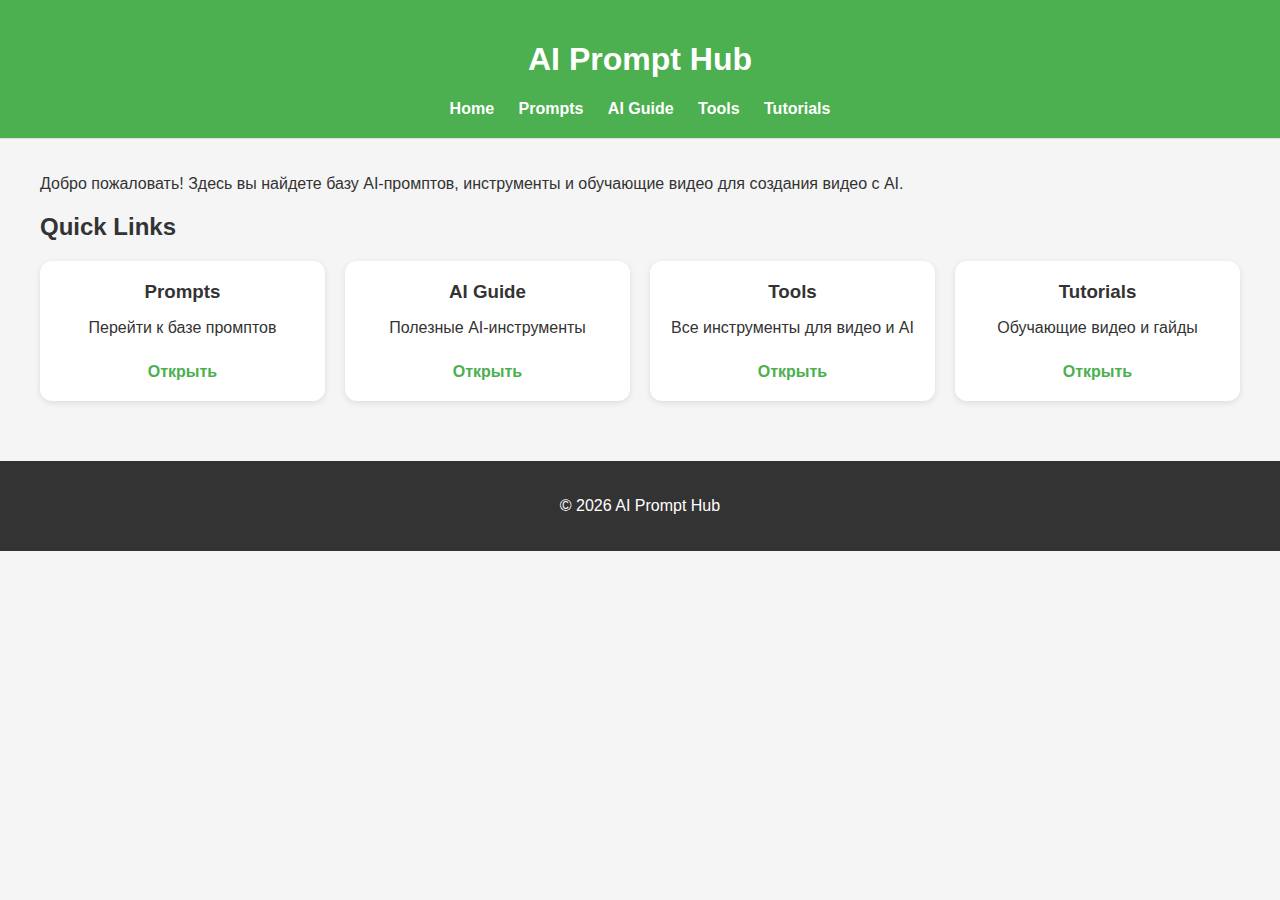
<file: index.html>
<!DOCTYPE html>
<html lang="en">
<head>
  <meta charset="UTF-8">
  <title>AI Prompt Hub</title>
  <link rel="stylesheet" href="style.css">
  <style>
    /* ====== Базовый CSS для карточек и анимации ====== */
    body {
      font-family: Arial, sans-serif;
      margin: 0;
      background-color: #f5f5f5;
      color: #333;
    }

    header {
      background-color: #4CAF50;
      color: white;
      padding: 20px;
      text-align: center;
    }

    nav a {
      margin: 0 10px;
      color: white;
      text-decoration: none;
      font-weight: bold;
    }

    main {
      padding: 20px;
      max-width: 1200px;
      margin: auto;
    }

    #quick-links {
      margin-top: 20px;
    }

    .cards {
      display: grid;
      grid-template-columns: repeat(auto-fit, minmax(200px, 1fr));
      gap: 20px;
    }

    .card {
      background-color: #fff;
      border-radius: 12px;
      padding: 20px;
      box-shadow: 0 2px 6px rgba(0,0,0,0.1);
      transition: transform 0.3s ease, box-shadow 0.3s ease, border 0.3s ease;
      cursor: pointer;
      text-align: center;
    }

    .card h3 {
      margin-top: 0;
      margin-bottom: 10px;
    }

    .card a {
      display: inline-block;
      margin-top: 10px;
      text-decoration: none;
      color: #4CAF50;
      font-weight: bold;
    }

    /* Hover эффект «подсветки» */
    .card:hover {
      transform: scale(1.05);
      box-shadow: 0 8px 20px rgba(0,0,0,0.25);
      border: 2px solid #4CAF50;
    }

    /* Класс для эффекта клика */
    .card.active {
      transform: scale(1.08);
      box-shadow: 0 10px 25px rgba(0,0,0,0.35);
      border-color: #FF9800;
    }

    footer {
      text-align: center;
      padding: 20px;
      background-color: #333;
      color: white;
      margin-top: 40px;
    }
  </style>
</head>
<body>

<header>
  <h1>AI Prompt Hub</h1>
  <nav>
    <a href="index.html">Home</a>
    <a href="prompts.html">Prompts</a>
    <a href="ai-guide.html">AI Guide</a>
    <a href="tools.html">Tools</a>
    <a href="tutorials.html">Tutorials</a>
  </nav>
</header>

<main>
  <p>Добро пожаловать! Здесь вы найдете базу AI-промптов, инструменты и обучающие видео для создания видео с AI.</p>

  <section id="quick-links">
    <h2>Quick Links</h2>
    <div class="cards">
      <div class="card" data-type="prompts">
        <h3>Prompts</h3>
        <p>Перейти к базе промптов</p>
        <a href="prompts.html">Открыть</a>
      </div>
      <div class="card" data-type="guide">
        <h3>AI Guide</h3>
        <p>Полезные AI-инструменты</p>
        <a href="ai-guide.html">Открыть</a>
      </div>
      <div class="card" data-type="tools">
        <h3>Tools</h3>
        <p>Все инструменты для видео и AI</p>
        <a href="tools.html">Открыть</a>
      </div>
      <div class="card" data-type="tutorials">
        <h3>Tutorials</h3>
        <p>Обучающие видео и гайды</p>
        <a href="tutorials.html">Открыть</a>
      </div>
    </div>
  </section>

</main>

<footer>
  <p>© 2026 AI Prompt Hub</p>
</footer>

<!-- ====== JavaScript для интерактивности ====== -->
<script>
  document.addEventListener('DOMContentLoaded', () => {
    const cards = document.querySelectorAll('.card');

    // Добавляем эффект клика (подсветка и увеличение)
    cards.forEach(card => {
      card.addEventListener('click', () => {
        card.classList.add('active');
        setTimeout(() => {
          card.classList.remove('active');
        }, 200);
      });
    });
  });
</script>

</body>
</html>
</file>
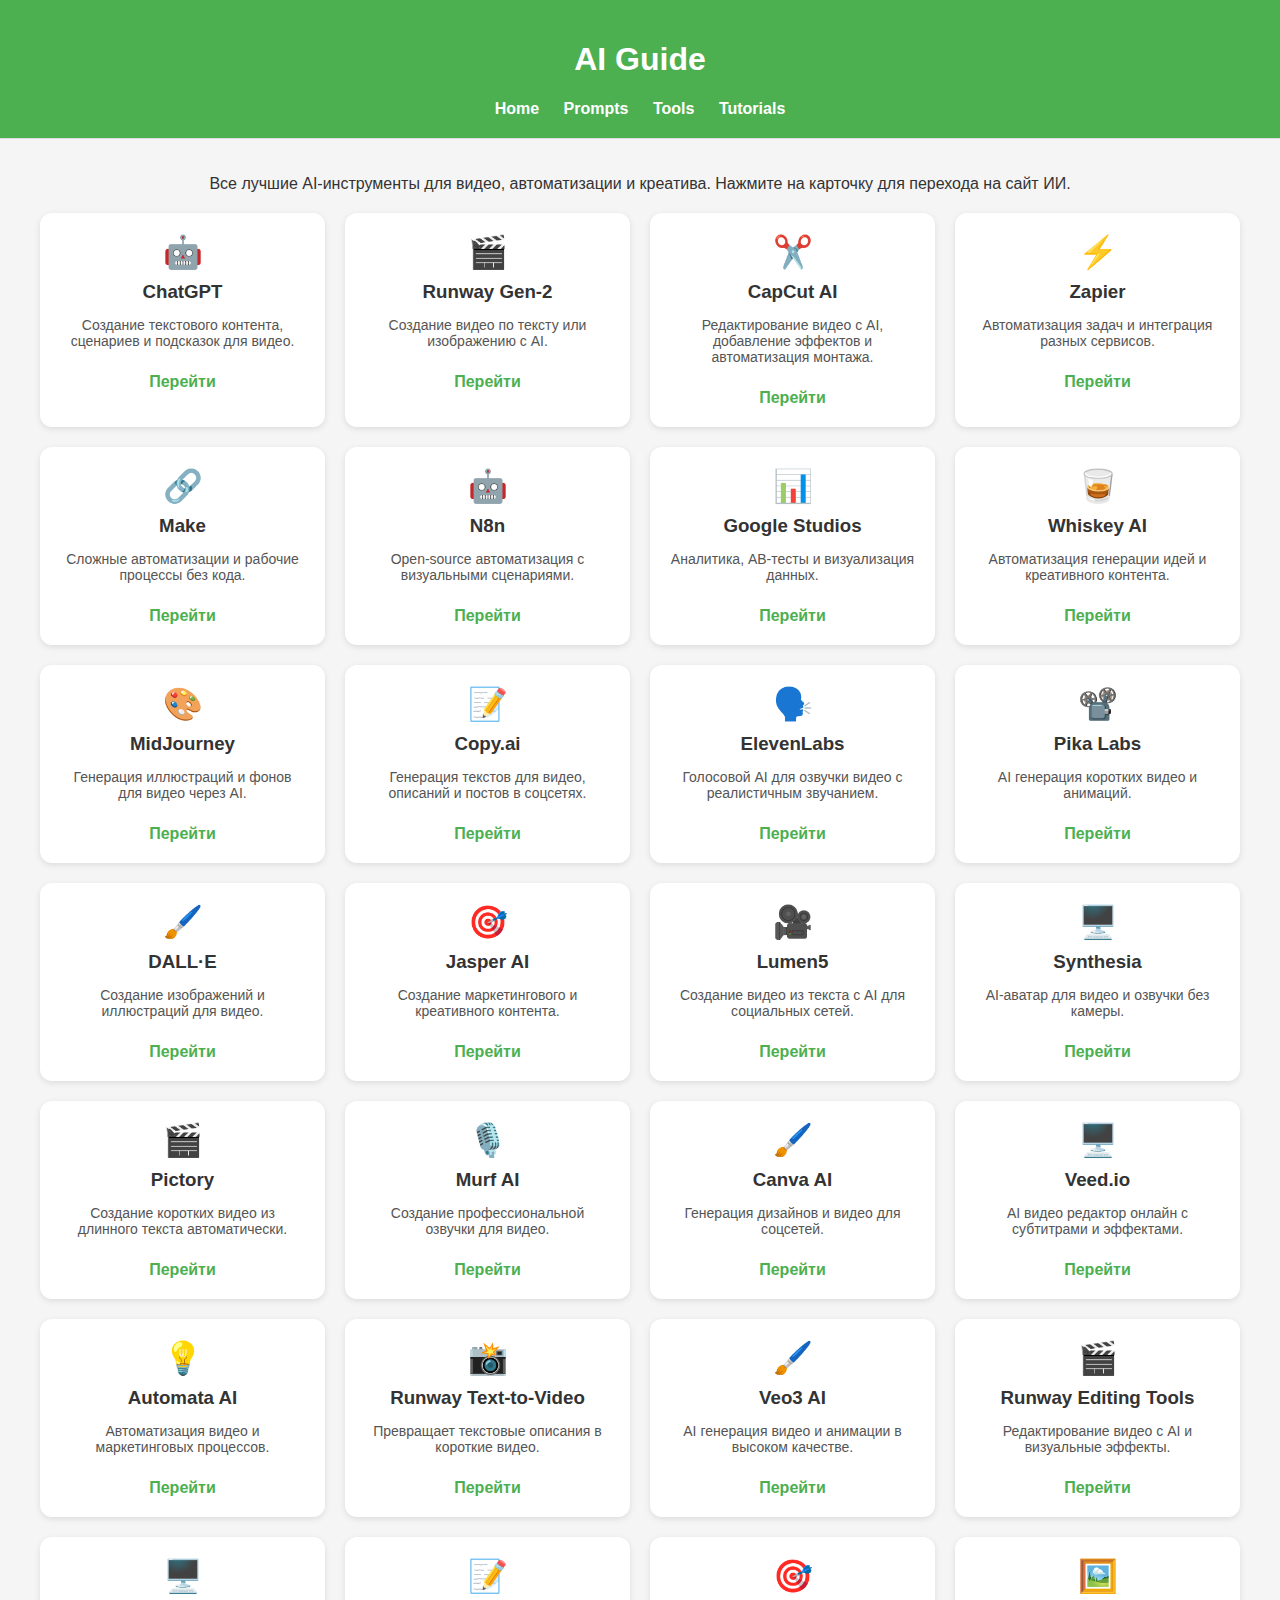
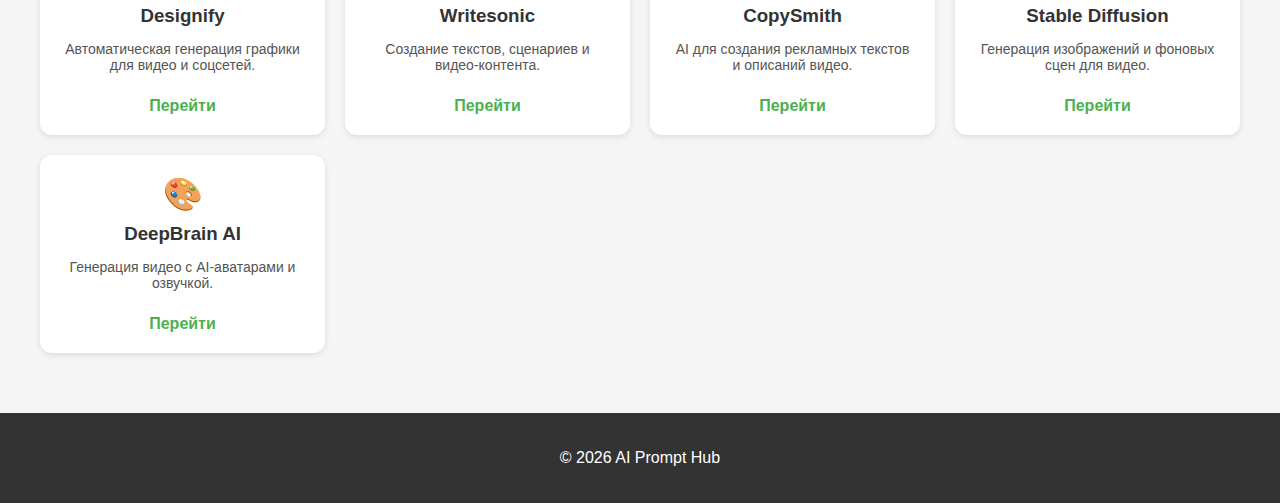
<file: ai-guide.html>
<!DOCTYPE html>
<html lang="en">
<head>
  <meta charset="UTF-8">
  <title>AI Guide</title>
  <link rel="stylesheet" href="style.css">
  <style>
    body { font-family: Arial, sans-serif; margin: 0; background: #f5f5f5; color: #333; }
    header { background: #4CAF50; color: #fff; padding: 20px; text-align: center; }
    nav a { margin: 0 10px; color: #fff; text-decoration: none; font-weight: bold; }
    main { padding: 20px; max-width: 1200px; margin: auto; }
    h1, h2 { text-align: center; }
    .guide-grid { display: grid; grid-template-columns: repeat(auto-fit,minmax(250px,1fr)); gap: 20px; margin-top: 20px; }
    .guide-card { background: #fff; border-radius: 12px; padding: 20px; box-shadow: 0 2px 6px rgba(0,0,0,0.1); transition: transform 0.3s ease, box-shadow 0.3s ease, border 0.3s ease; cursor: pointer; text-align: center; }
    .guide-card h3 { margin: 10px 0; }
    .guide-card p { font-size: 14px; color: #555; }
    .guide-card a { display: inline-block; margin-top: 10px; text-decoration: none; color: #4CAF50; font-weight: bold; }
    .guide-card:hover { transform: scale(1.05); box-shadow: 0 8px 20px rgba(0,0,0,0.25); border: 2px solid #4CAF50; }
    .guide-card.active { transform: scale(1.08); box-shadow: 0 10px 25px rgba(0,0,0,0.35); border-color: #FF9800; }
    footer { text-align: center; padding: 20px; background: #333; color: #fff; margin-top: 40px; }
  </style>
</head>
<body>

<header>
  <h1>AI Guide</h1>
  <nav>
    <a href="index.html">Home</a>
    <a href="prompts.html">Prompts</a>
    <a href="tools.html">Tools</a>
    <a href="tutorials.html">Tutorials</a>
  </nav>
</header>

<main>
  <p style="text-align:center;">Все лучшие AI-инструменты для видео, автоматизации и креатива. Нажмите на карточку для перехода на сайт ИИ.</p>

  <div class="guide-grid">
    <!-- 1-35+ карточек -->
    <div class="guide-card"><span class="icon">🤖</span><h3>ChatGPT</h3><p>Создание текстового контента, сценариев и подсказок для видео.</p><a href="https://chat.openai.com" target="_blank">Перейти</a></div>
    <div class="guide-card"><span class="icon">🎬</span><h3>Runway Gen‑2</h3><p>Создание видео по тексту или изображению с AI.</p><a href="https://runwayml.com" target="_blank">Перейти</a></div>
    <div class="guide-card"><span class="icon">✂️</span><h3>CapCut AI</h3><p>Редактирование видео с AI, добавление эффектов и автоматизация монтажа.</p><a href="https://www.capcut.com" target="_blank">Перейти</a></div>
    <div class="guide-card"><span class="icon">⚡</span><h3>Zapier</h3><p>Автоматизация задач и интеграция разных сервисов.</p><a href="https://zapier.com" target="_blank">Перейти</a></div>
    <div class="guide-card"><span class="icon">🔗</span><h3>Make</h3><p>Сложные автоматизации и рабочие процессы без кода.</p><a href="https://www.make.com" target="_blank">Перейти</a></div>
    <div class="guide-card"><span class="icon">🤖</span><h3>N8n</h3><p>Open-source автоматизация с визуальными сценариями.</p><a href="https://n8n.io" target="_blank">Перейти</a></div>
    <div class="guide-card"><span class="icon">📊</span><h3>Google Studios</h3><p>Аналитика, AB-тесты и визуализация данных.</p><a href="https://marketingplatform.google.com/" target="_blank">Перейти</a></div>
    <div class="guide-card"><span class="icon">🥃</span><h3>Whiskey AI</h3><p>Автоматизация генерации идей и креативного контента.</p><a href="https://whiskey.ai" target="_blank">Перейти</a></div>
    <div class="guide-card"><span class="icon">🎨</span><h3>MidJourney</h3><p>Генерация иллюстраций и фонов для видео через AI.</p><a href="https://www.midjourney.com" target="_blank">Перейти</a></div>
    <div class="guide-card"><span class="icon">📝</span><h3>Copy.ai</h3><p>Генерация текстов для видео, описаний и постов в соцсетях.</p><a href="https://www.copy.ai" target="_blank">Перейти</a></div>
    <div class="guide-card"><span class="icon">🗣️</span><h3>ElevenLabs</h3><p>Голосовой AI для озвучки видео с реалистичным звучанием.</p><a href="https://elevenlabs.io" target="_blank">Перейти</a></div>
    <div class="guide-card"><span class="icon">📽️</span><h3>Pika Labs</h3><p>AI генерация коротких видео и анимаций.</p><a href="https://pikalabs.com" target="_blank">Перейти</a></div>
    <div class="guide-card"><span class="icon">🖌️</span><h3>DALL·E</h3><p>Создание изображений и иллюстраций для видео.</p><a href="https://openai.com/dall-e" target="_blank">Перейти</a></div>
    <div class="guide-card"><span class="icon">🎯</span><h3>Jasper AI</h3><p>Создание маркетингового и креативного контента.</p><a href="https://www.jasper.ai" target="_blank">Перейти</a></div>
    <div class="guide-card"><span class="icon">🎥</span><h3>Lumen5</h3><p>Создание видео из текста с AI для социальных сетей.</p><a href="https://lumen5.com" target="_blank">Перейти</a></div>
    <div class="guide-card"><span class="icon">🖥️</span><h3>Synthesia</h3><p>AI-аватар для видео и озвучки без камеры.</p><a href="https://www.synthesia.io" target="_blank">Перейти</a></div>
    <div class="guide-card"><span class="icon">🎬</span><h3>Pictory</h3><p>Создание коротких видео из длинного текста автоматически.</p><a href="https://pictory.ai" target="_blank">Перейти</a></div>
    <div class="guide-card"><span class="icon">🎙️</span><h3>Murf AI</h3><p>Создание профессиональной озвучки для видео.</p><a href="https://murf.ai" target="_blank">Перейти</a></div>
    <div class="guide-card"><span class="icon">🖌️</span><h3>Canva AI</h3><p>Генерация дизайнов и видео для соцсетей.</p><a href="https://www.canva.com" target="_blank">Перейти</a></div>
    <div class="guide-card"><span class="icon">🖥️</span><h3>Veed.io</h3><p>AI видео редактор онлайн с субтитрами и эффектами.</p><a href="https://www.veed.io" target="_blank">Перейти</a></div>
    <div class="guide-card"><span class="icon">💡</span><h3>Automata AI</h3><p>Автоматизация видео и маркетинговых процессов.</p><a href="https://www.automata.tech" target="_blank">Перейти</a></div>
    <div class="guide-card"><span class="icon">📸</span><h3>Runway Text-to-Video</h3><p>Превращает текстовые описания в короткие видео.</p><a href="https://runwayml.com/gen-2" target="_blank">Перейти</a></div>
    <div class="guide-card"><span class="icon">🖌️</span><h3>Veo3 AI</h3><p>AI генерация видео и анимации в высоком качестве.</p><a href="https://www.veo3.com" target="_blank">Перейти</a></div>
    <div class="guide-card"><span class="icon">🎬</span><h3>Runway Editing Tools</h3><p>Редактирование видео с AI и визуальные эффекты.</p><a href="https://runwayml.com" target="_blank">Перейти</a></div>
    <div class="guide-card"><span class="icon">🖥️</span><h3>Designify</h3><p>Автоматическая генерация графики для видео и соцсетей.</p><a href="https://designify.com" target="_blank">Перейти</a></div>
    <div class="guide-card"><span class="icon">📝</span><h3>Writesonic</h3><p>Создание текстов, сценариев и видео-контента.</p><a href="https://writesonic.com" target="_blank">Перейти</a></div>
    <div class="guide-card"><span class="icon">🎯</span><h3>CopySmith</h3><p>AI для создания рекламных текстов и описаний видео.</p><a href="https://copysmith.ai" target="_blank">Перейти</a></div>
    <div class="guide-card"><span class="icon">🖼️</span><h3>Stable Diffusion</h3><p>Генерация изображений и фоновых сцен для видео.</p><a href="https://stability.ai" target="_blank">Перейти</a></div>
    <div class="guide-card"><span class="icon">🎨</span><h3>DeepBrain AI</h3><p>Генерация видео с AI-аватарами и озвучкой.</p><a href="https://www.deepbrain.io" target="_blank">Перейти</a></div>
  </div>

</main>

<footer>
  <p>© 2026 AI Prompt Hub</p>
</footer>

<script>
  document.addEventListener('DOMContentLoaded', () => {
    const cards = document.querySelectorAll('.guide-card');
    cards.forEach(card => {
      card.addEventListener('click', () => {
        card.classList.add('active');
        setTimeout(() => { card.classList.remove('active'); }, 200);
      });
    });
  });
</script>

</body>
</html>
</file>
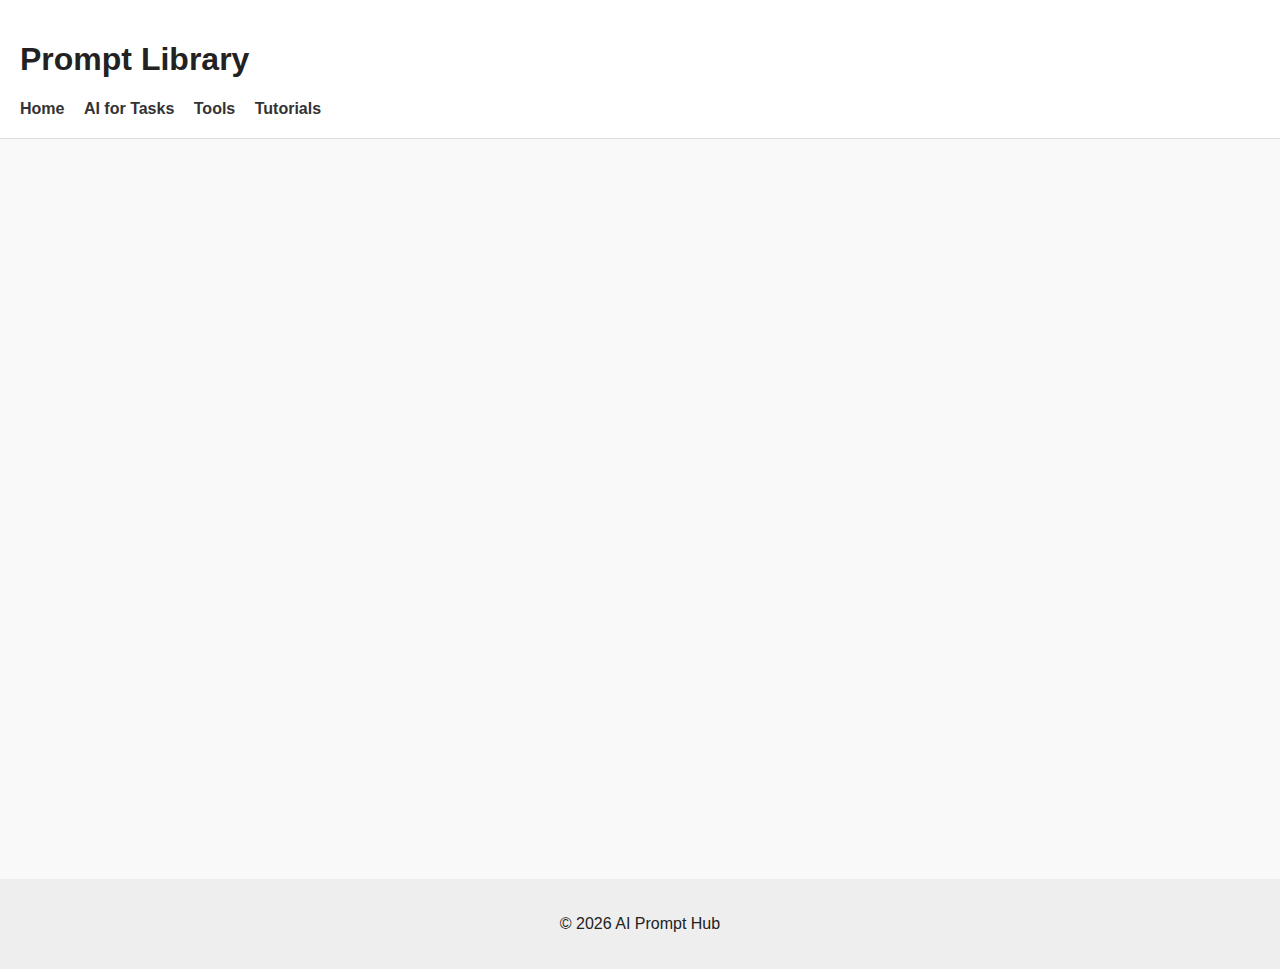
<file: prompts.html>
<!DOCTYPE html>
<html lang="en">
<head>
  <meta charset="UTF-8">
  <title>Prompt Library</title>
  <link rel="stylesheet" href="style.css">
</head>
<body>

<header>
  <h1>Prompt Library</h1>
  <nav>
    <a href="index.html">Home</a>
    <a href="ai-guide.html">AI for Tasks</a>
    <a href="tools.html">Tools</a>
    <a href="tutorials.html">Tutorials</a>
  </nav>
</header>

<main class="iframe-container">
  <iframe 
    src="https://vlex-ai.io/ru/promt"
    title="Prompt Library"
    loading="lazy">
  </iframe>
</main>

<footer>
  <p>© 2026 AI Prompt Hub</p>
</footer>

</body>
</html>
</file>
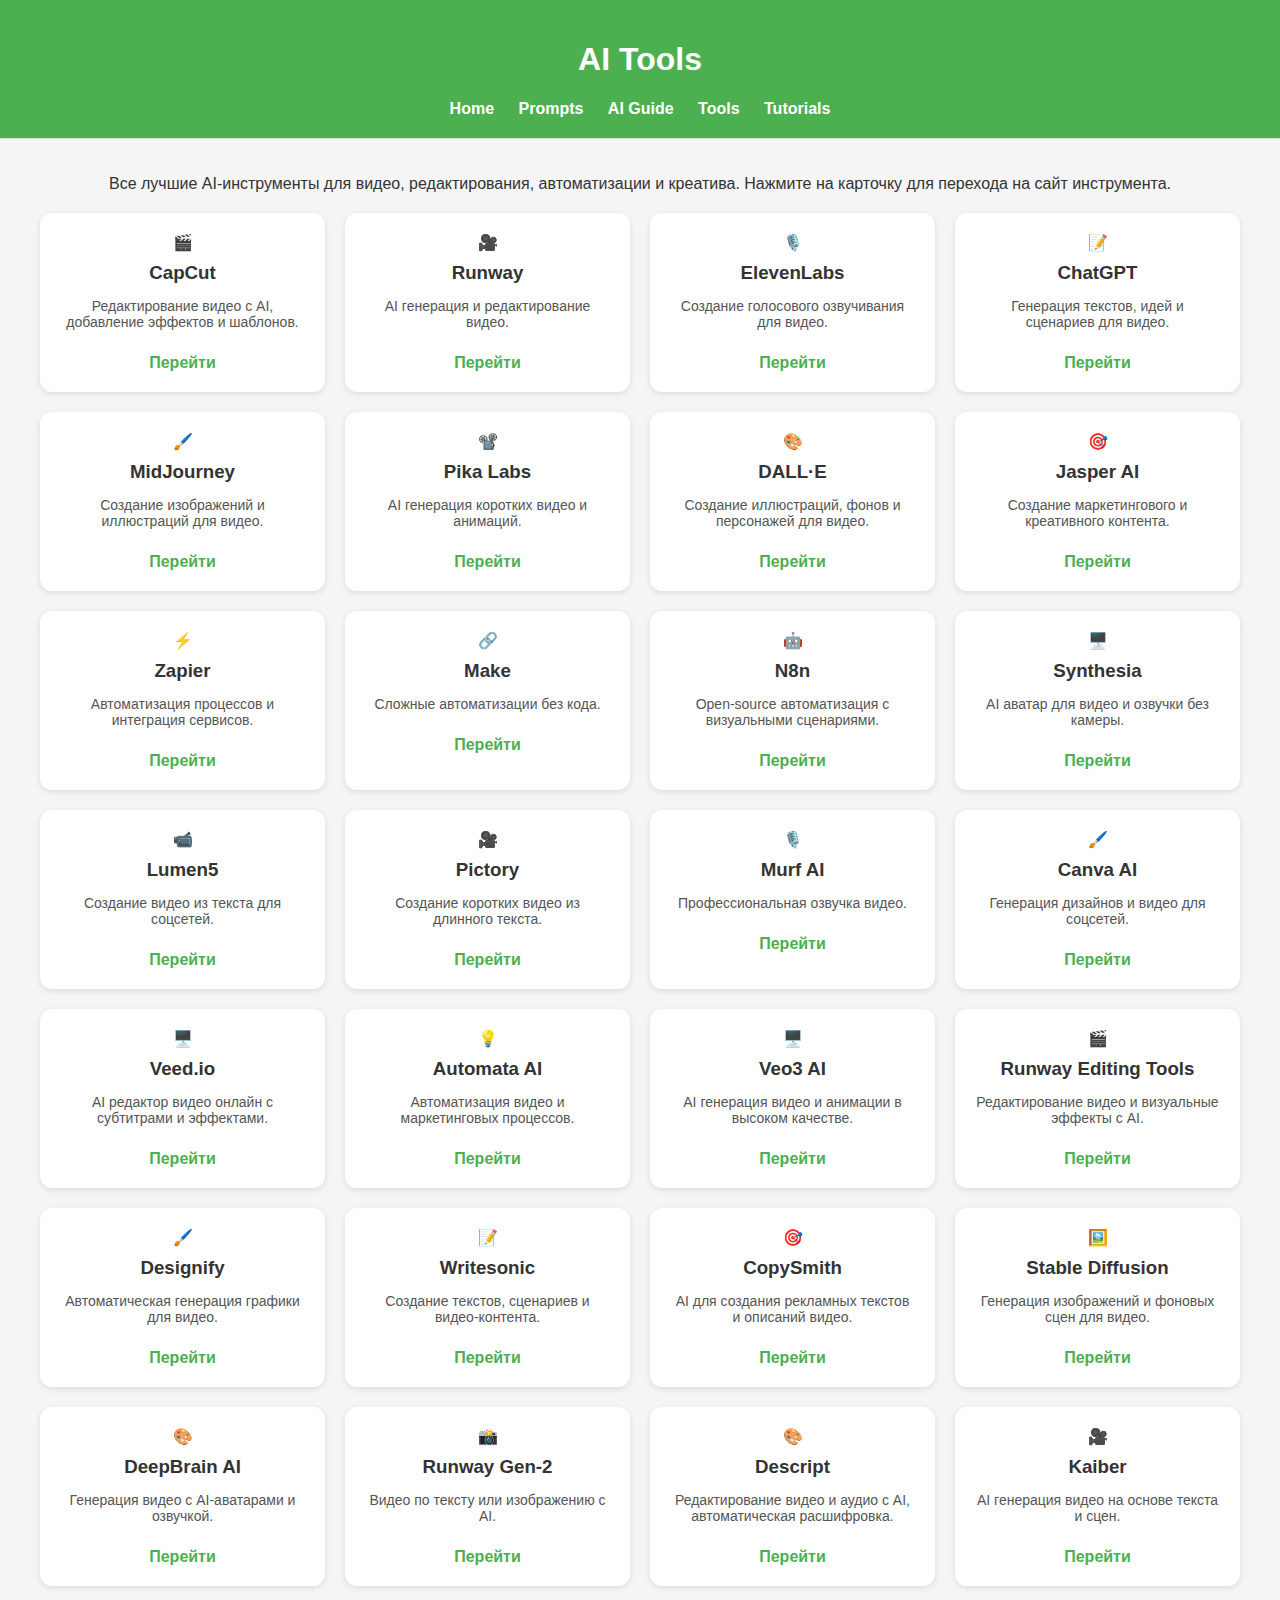
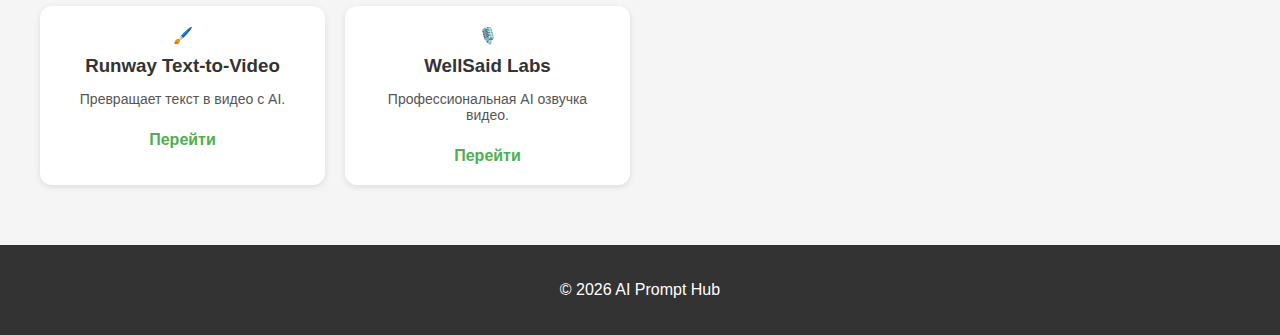
<file: tools.html>
<!DOCTYPE html>
<html lang="en">
<head>
  <meta charset="UTF-8">
  <title>Tools</title>
  <link rel="stylesheet" href="style.css">
  <style>
    body { font-family: Arial, sans-serif; margin: 0; background: #f5f5f5; color: #333; }
    header { background: #4CAF50; color: #fff; padding: 20px; text-align: center; }
    nav a { margin: 0 10px; color: #fff; text-decoration: none; font-weight: bold; }
    main { padding: 20px; max-width: 1200px; margin: auto; }
    h1, h2 { text-align: center; }
    .tools-grid { display: grid; grid-template-columns: repeat(auto-fit,minmax(250px,1fr)); gap: 20px; margin-top: 20px; }
    .tool-card { background: #fff; border-radius: 12px; padding: 20px; box-shadow: 0 2px 6px rgba(0,0,0,0.1); transition: transform 0.3s ease, box-shadow 0.3s ease, border 0.3s ease; cursor: pointer; text-align: center; }
    .tool-card h3 { margin: 10px 0; }
    .tool-card p { font-size: 14px; color: #555; }
    .tool-card a { display: inline-block; margin-top: 10px; text-decoration: none; color: #4CAF50; font-weight: bold; }
    .tool-card:hover { transform: scale(1.05); box-shadow: 0 8px 20px rgba(0,0,0,0.25); border: 2px solid #4CAF50; }
    .tool-card.active { transform: scale(1.08); box-shadow: 0 10px 25px rgba(0,0,0,0.35); border-color: #FF9800; }
    footer { text-align: center; padding: 20px; background: #333; color: #fff; margin-top: 40px; }
  </style>
</head>
<body>

<header>
  <h1>AI Tools</h1>
  <nav>
    <a href="index.html">Home</a>
    <a href="prompts.html">Prompts</a>
    <a href="ai-guide.html">AI Guide</a>
    <a href="tools.html">Tools</a>
    <a href="tutorials.html">Tutorials</a>
  </nav>
</header>

<main>
  <p style="text-align:center;">Все лучшие AI-инструменты для видео, редактирования, автоматизации и креатива. Нажмите на карточку для перехода на сайт инструмента.</p>

  <div class="tools-grid">
    <!-- 1-40 карточек -->
    <div class="tool-card"><span class="icon">🎬</span><h3>CapCut</h3><p>Редактирование видео с AI, добавление эффектов и шаблонов.</p><a href="https://www.capcut.com" target="_blank">Перейти</a></div>
    <div class="tool-card"><span class="icon">🎥</span><h3>Runway</h3><p>AI генерация и редактирование видео.</p><a href="https://runwayml.com" target="_blank">Перейти</a></div>
    <div class="tool-card"><span class="icon">🎙️</span><h3>ElevenLabs</h3><p>Создание голосового озвучивания для видео.</p><a href="https://elevenlabs.io" target="_blank">Перейти</a></div>
    <div class="tool-card"><span class="icon">📝</span><h3>ChatGPT</h3><p>Генерация текстов, идей и сценариев для видео.</p><a href="https://chat.openai.com" target="_blank">Перейти</a></div>
    <div class="tool-card"><span class="icon">🖌️</span><h3>MidJourney</h3><p>Создание изображений и иллюстраций для видео.</p><a href="https://www.midjourney.com" target="_blank">Перейти</a></div>
    <div class="tool-card"><span class="icon">📽️</span><h3>Pika Labs</h3><p>AI генерация коротких видео и анимаций.</p><a href="https://pikalabs.com" target="_blank">Перейти</a></div>
    <div class="tool-card"><span class="icon">🎨</span><h3>DALL·E</h3><p>Создание иллюстраций, фонов и персонажей для видео.</p><a href="https://openai.com/dall-e" target="_blank">Перейти</a></div>
    <div class="tool-card"><span class="icon">🎯</span><h3>Jasper AI</h3><p>Создание маркетингового и креативного контента.</p><a href="https://www.jasper.ai" target="_blank">Перейти</a></div>
    <div class="tool-card"><span class="icon">⚡</span><h3>Zapier</h3><p>Автоматизация процессов и интеграция сервисов.</p><a href="https://zapier.com" target="_blank">Перейти</a></div>
    <div class="tool-card"><span class="icon">🔗</span><h3>Make</h3><p>Сложные автоматизации без кода.</p><a href="https://www.make.com" target="_blank">Перейти</a></div>
    <div class="tool-card"><span class="icon">🤖</span><h3>N8n</h3><p>Open-source автоматизация с визуальными сценариями.</p><a href="https://n8n.io" target="_blank">Перейти</a></div>
    <div class="tool-card"><span class="icon">🖥️</span><h3>Synthesia</h3><p>AI аватар для видео и озвучки без камеры.</p><a href="https://www.synthesia.io" target="_blank">Перейти</a></div>
    <div class="tool-card"><span class="icon">📹</span><h3>Lumen5</h3><p>Создание видео из текста для соцсетей.</p><a href="https://lumen5.com" target="_blank">Перейти</a></div>
    <div class="tool-card"><span class="icon">🎥</span><h3>Pictory</h3><p>Создание коротких видео из длинного текста.</p><a href="https://pictory.ai" target="_blank">Перейти</a></div>
    <div class="tool-card"><span class="icon">🎙️</span><h3>Murf AI</h3><p>Профессиональная озвучка видео.</p><a href="https://murf.ai" target="_blank">Перейти</a></div>
    <div class="tool-card"><span class="icon">🖌️</span><h3>Canva AI</h3><p>Генерация дизайнов и видео для соцсетей.</p><a href="https://www.canva.com" target="_blank">Перейти</a></div>
    <div class="tool-card"><span class="icon">🖥️</span><h3>Veed.io</h3><p>AI редактор видео онлайн с субтитрами и эффектами.</p><a href="https://www.veed.io" target="_blank">Перейти</a></div>
    <div class="tool-card"><span class="icon">💡</span><h3>Automata AI</h3><p>Автоматизация видео и маркетинговых процессов.</p><a href="https://www.automata.tech" target="_blank">Перейти</a></div>
    <div class="tool-card"><span class="icon">🖥️</span><h3>Veo3 AI</h3><p>AI генерация видео и анимации в высоком качестве.</p><a href="https://www.veo3.com" target="_blank">Перейти</a></div>
    <div class="tool-card"><span class="icon">🎬</span><h3>Runway Editing Tools</h3><p>Редактирование видео и визуальные эффекты с AI.</p><a href="https://runwayml.com" target="_blank">Перейти</a></div>
    <div class="tool-card"><span class="icon">🖌️</span><h3>Designify</h3><p>Автоматическая генерация графики для видео.</p><a href="https://designify.com" target="_blank">Перейти</a></div>
    <div class="tool-card"><span class="icon">📝</span><h3>Writesonic</h3><p>Создание текстов, сценариев и видео-контента.</p><a href="https://writesonic.com" target="_blank">Перейти</a></div>
    <div class="tool-card"><span class="icon">🎯</span><h3>CopySmith</h3><p>AI для создания рекламных текстов и описаний видео.</p><a href="https://copysmith.ai" target="_blank">Перейти</a></div>
    <div class="tool-card"><span class="icon">🖼️</span><h3>Stable Diffusion</h3><p>Генерация изображений и фоновых сцен для видео.</p><a href="https://stability.ai" target="_blank">Перейти</a></div>
    <div class="tool-card"><span class="icon">🎨</span><h3>DeepBrain AI</h3><p>Генерация видео с AI-аватарами и озвучкой.</p><a href="https://www.deepbrain.io" target="_blank">Перейти</a></div>
    <div class="tool-card"><span class="icon">📸</span><h3>Runway Gen-2</h3><p>Видео по тексту или изображению с AI.</p><a href="https://runwayml.com/gen-2" target="_blank">Перейти</a></div>
    <div class="tool-card"><span class="icon">🎨</span><h3>Descript</h3><p>Редактирование видео и аудио с AI, автоматическая расшифровка.</p><a href="https://www.descript.com" target="_blank">Перейти</a></div>
    <div class="tool-card"><span class="icon">🎥</span><h3>Kaiber</h3><p>AI генерация видео на основе текста и сцен.</p><a href="https://www.kaiber.ai" target="_blank">Перейти</a></div>
    <div class="tool-card"><span class="icon">🖌️</span><h3>Runway Text-to-Video</h3><p>Превращает текст в видео с AI.</p><a href="https://runwayml.com/gen-2" target="_blank">Перейти</a></div>
    <div class="tool-card"><span class="icon">🎙️</span><h3>WellSaid Labs</h3><p>Профессиональная AI озвучка видео.</p><a href="https://www.wellsaidlabs.com" target="_blank">Перейти</a></div>
  </div>

</main>

<footer>
  <p>© 2026 AI Prompt Hub</p>
</footer>

<script>
  document.addEventListener('DOMContentLoaded', () => {
    const cards = document.querySelectorAll('.tool-card');
    cards.forEach(card => {
      card.addEventListener('click', () => {
        card.classList.add('active');
        setTimeout(() => { card.classList.remove('active'); }, 200);
      });
    });
  });
</script>

</body>
</html>
</file>
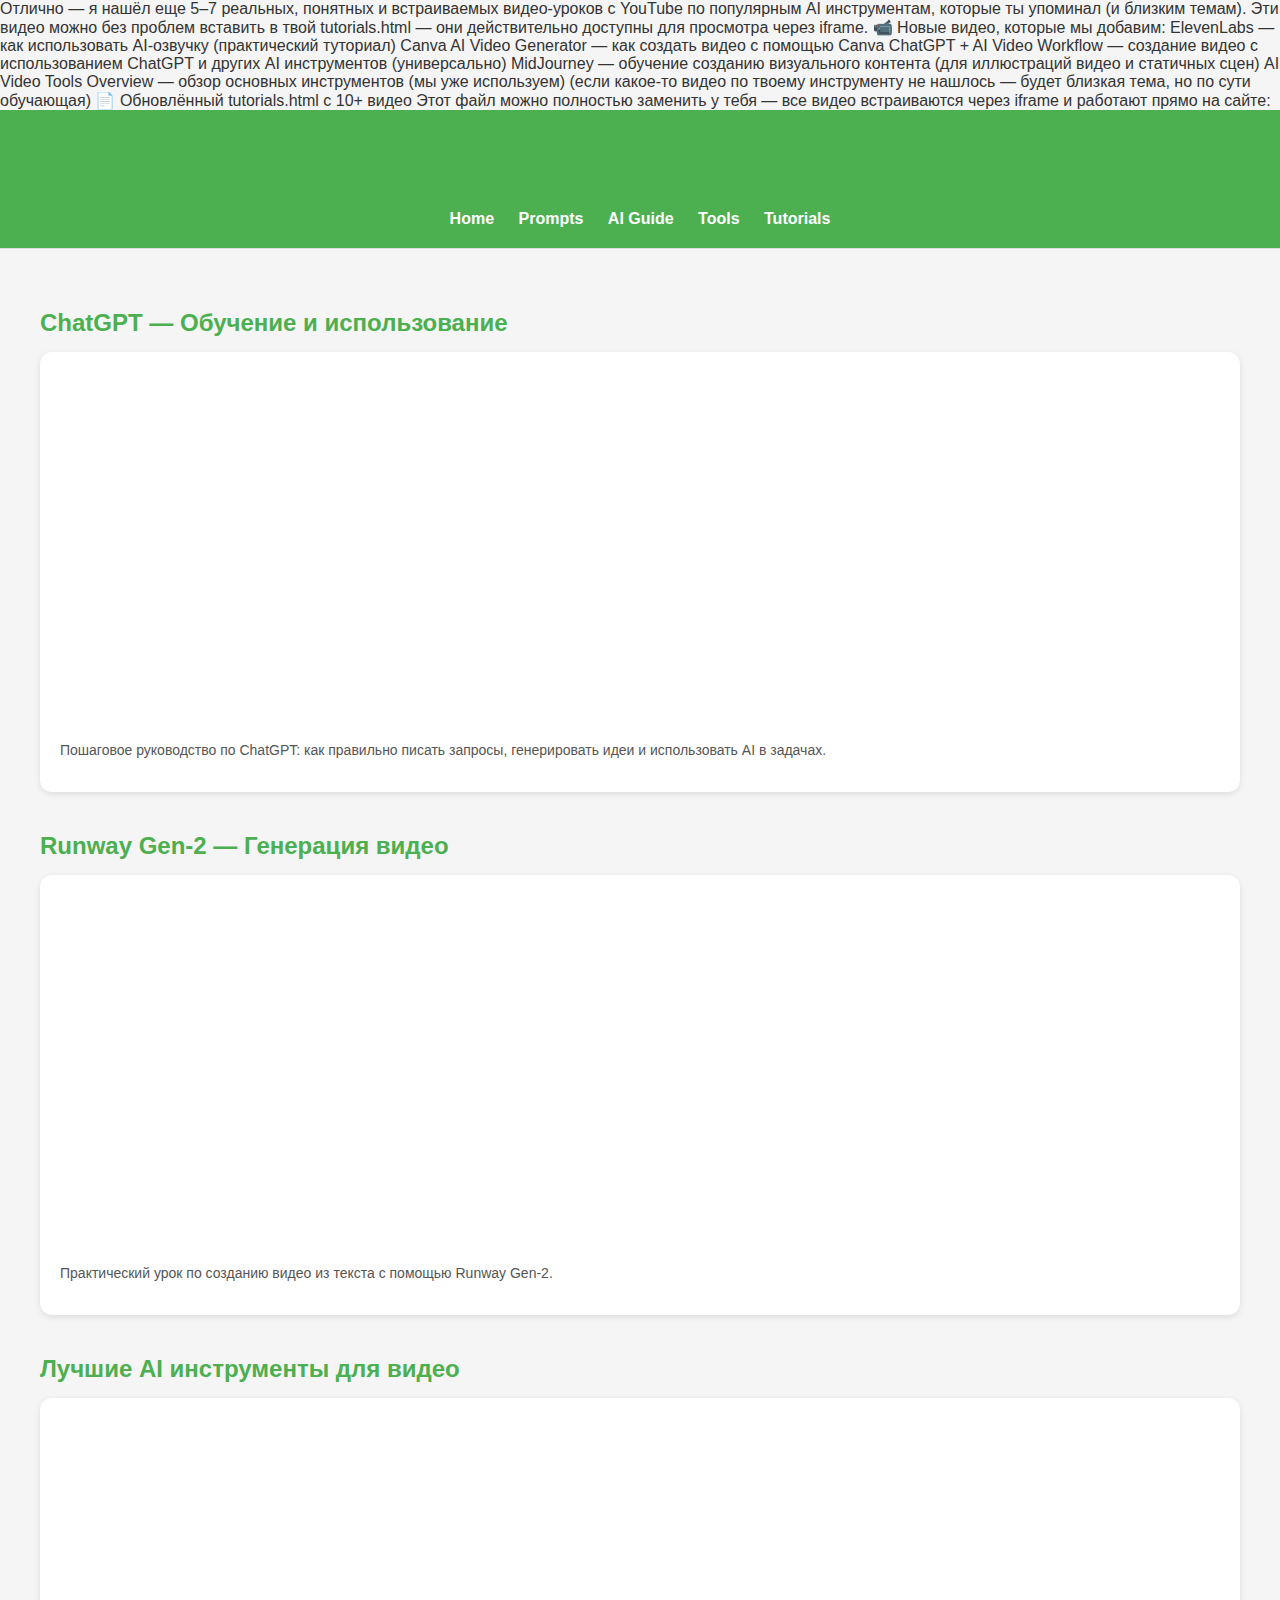
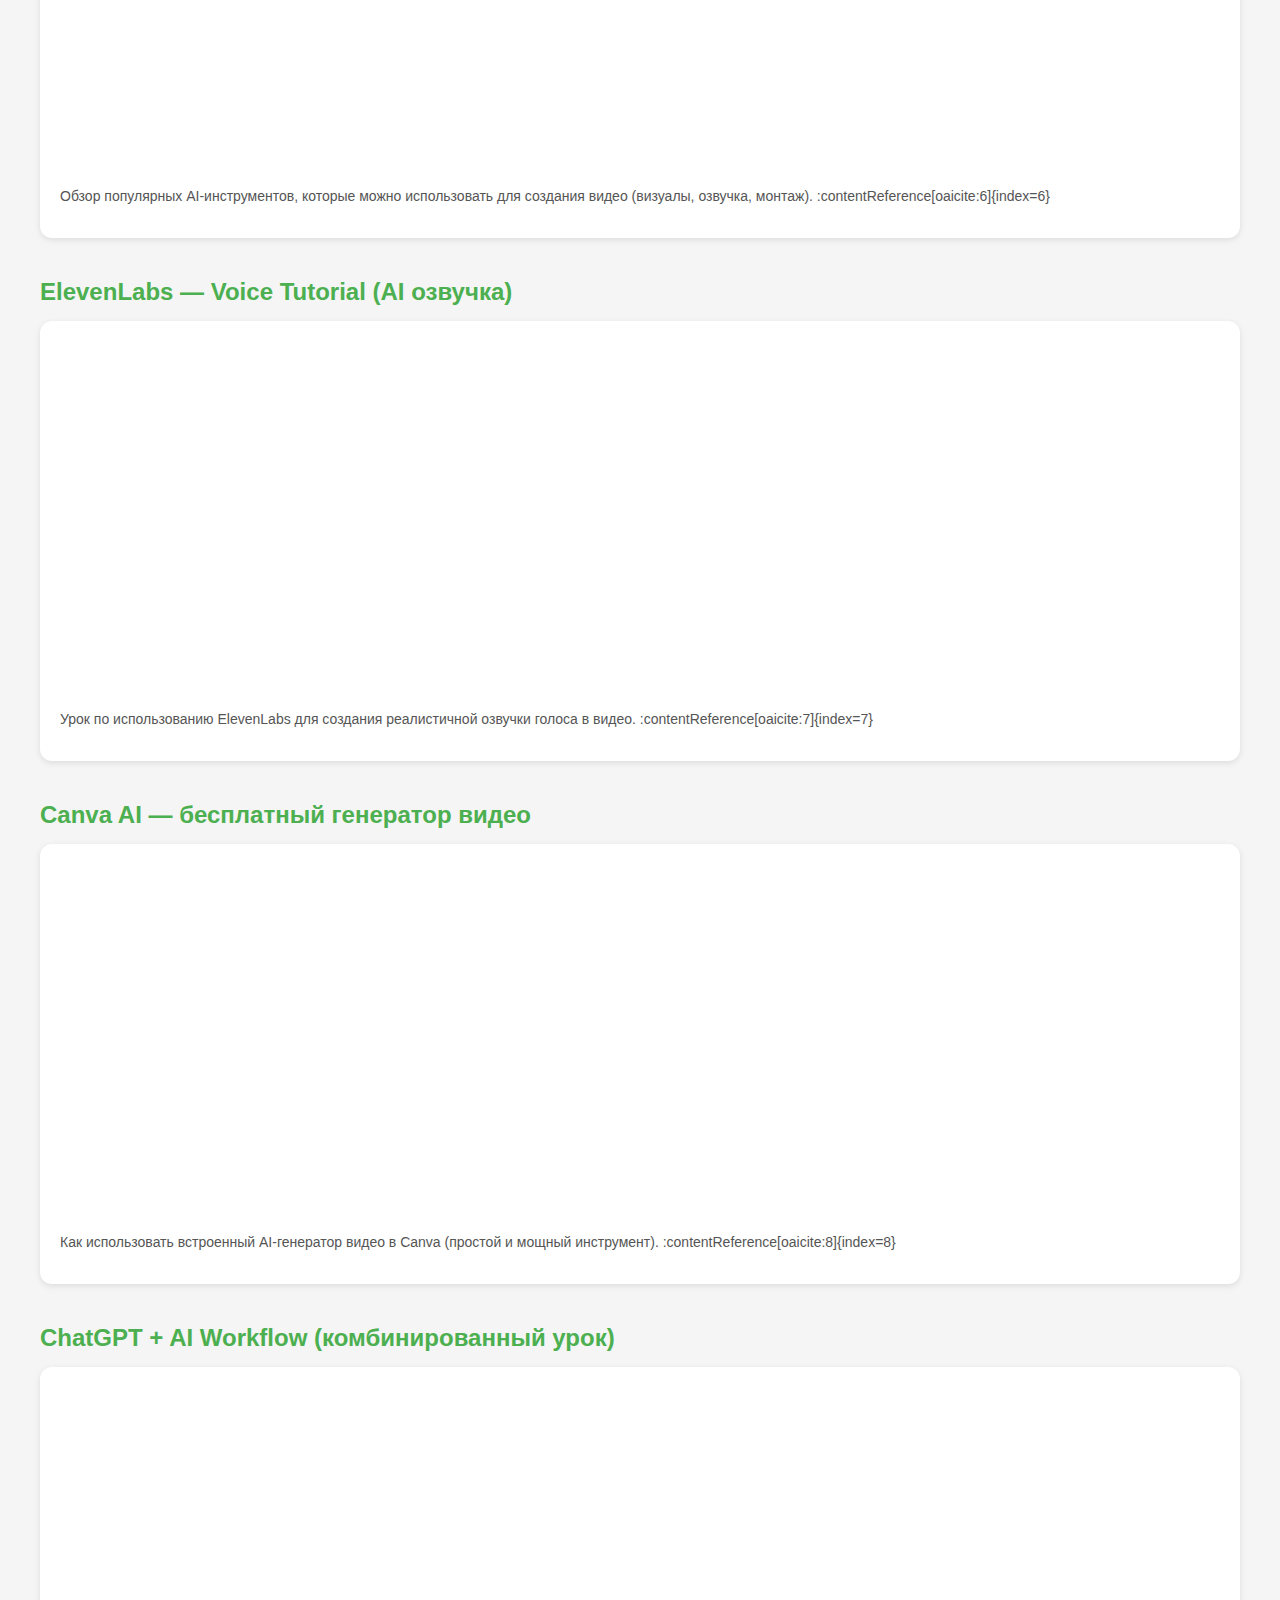
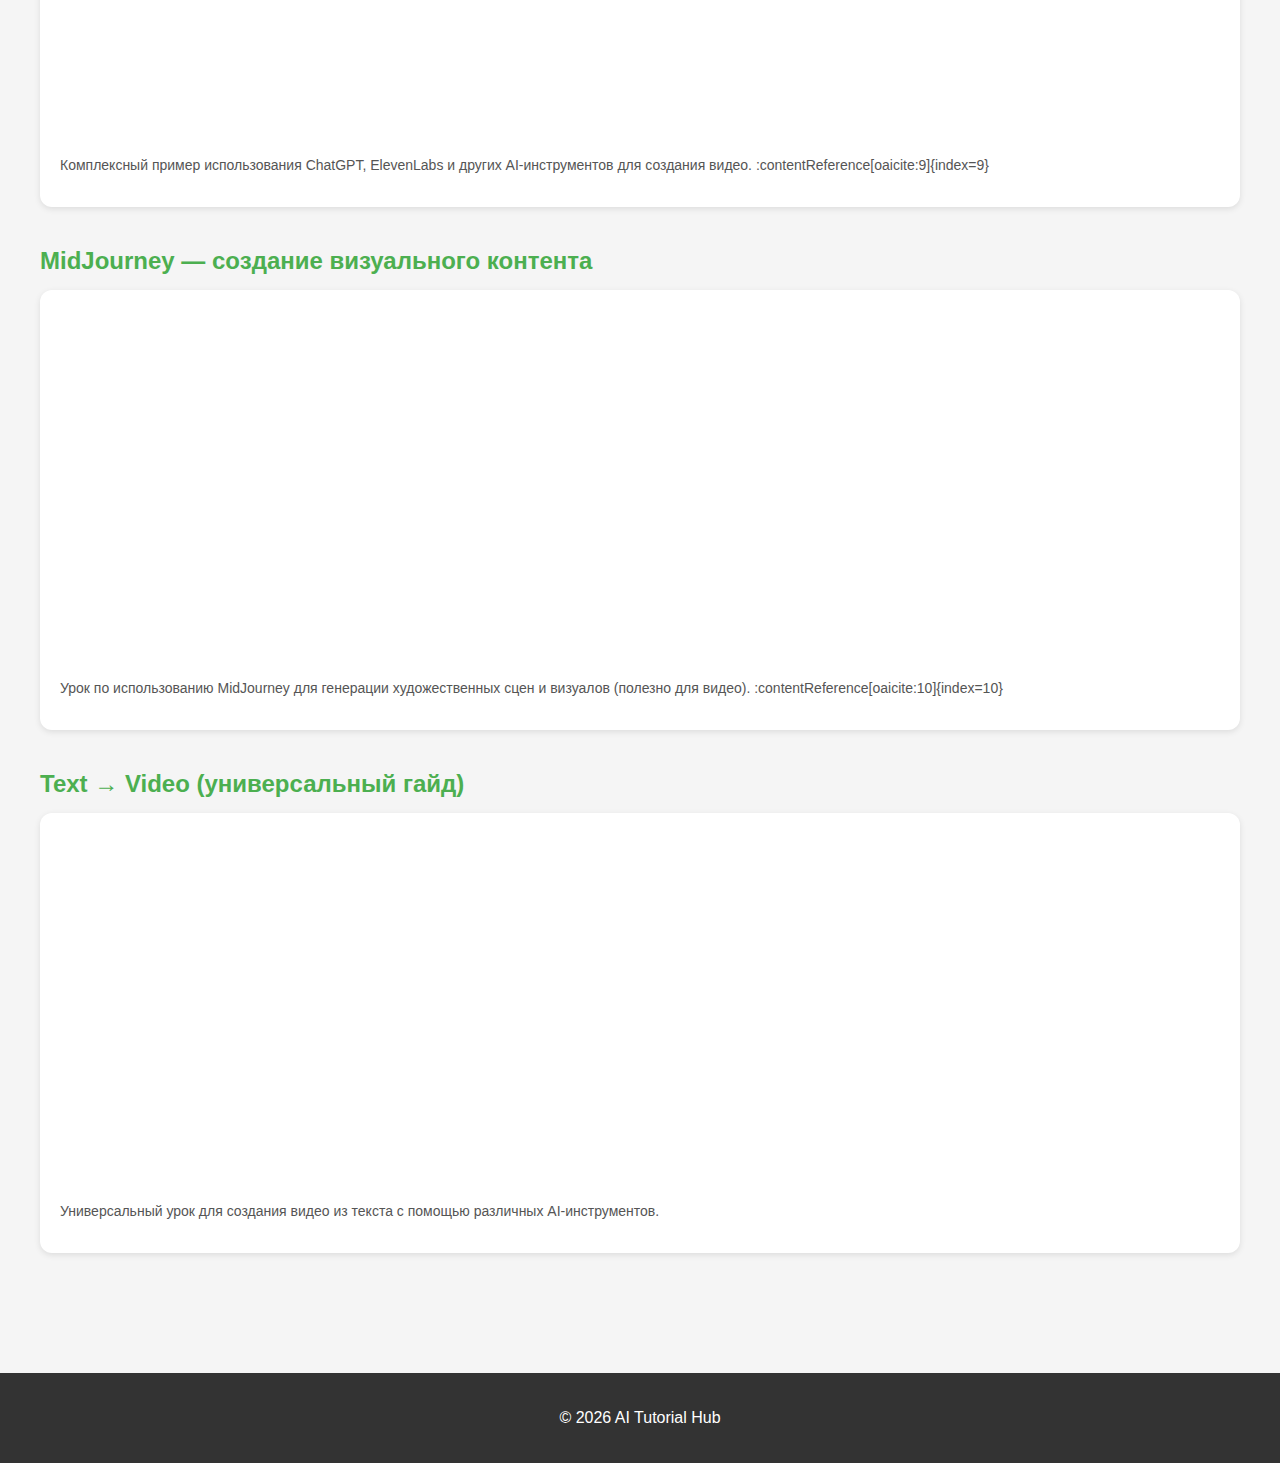
<file: tutorials.html>
Отлично — я нашёл еще 5–7 реальных, понятных и встраиваемых видео‑уроков с YouTube по популярным AI инструментам, которые ты упоминал (и близким темам). Эти видео можно без проблем вставить в твой tutorials.html — они действительно доступны для просмотра через iframe.

📹 Новые видео, которые мы добавим:

ElevenLabs — как использовать AI‑озвучку (практический туториал)

Canva AI Video Generator — как создать видео с помощью Canva

ChatGPT + AI Video Workflow — создание видео с использованием ChatGPT и других AI инструментов (универсально)

MidJourney — обучение созданию визуального контента (для иллюстраций видео и статичных сцен)

AI Video Tools Overview — обзор основных инструментов (мы уже используем)
(если какое‑то видео по твоему инструменту не нашлось — будет близкая тема, но по сути обучающая)

📄 Обновлённый tutorials.html с 10+ видео

Этот файл можно полностью заменить у тебя — все видео встраиваются через iframe и работают прямо на сайте:

<!DOCTYPE html>
<html lang="en">
<head>
  <meta charset="UTF-8">
  <title>AI Tutorials</title>
  <link rel="stylesheet" href="style.css">
  <style>
    body {
      font-family: Arial, sans-serif;
      margin: 0;
      background: #f5f5f5;
      color: #333;
    }
    header {
      background: #4CAF50;
      color: #fff;
      padding: 20px;
      text-align: center;
    }
    nav a {
      margin: 0 10px;
      color: #fff;
      text-decoration: none;
      font-weight: bold;
    }
    main {
      padding: 20px;
      max-width: 1200px;
      margin: auto;
    }
    h1 {
      text-align: center;
      color: #4CAF50;
    }
    .tutorial-section {
      margin-top: 40px;
    }
    .tutorial-section h2 {
      color: #4CAF50;
      margin-bottom: 15px;
    }
    .tutorial-card {
      background: #fff;
      border-radius: 12px;
      padding: 20px;
      box-shadow: 0 2px 6px rgba(0,0,0,0.1);
      margin-bottom: 40px;
    }
    .tutorial-card iframe {
      width: 100%;
      height: 360px;
      border-radius: 8px;
      border: none;
    }
    .tutorial-card p {
      font-size: 14px;
      color: #555;
      margin-top: 10px;
    }
    footer {
      text-align: center;
      padding: 20px;
      background: #333;
      color: #fff;
      margin-top: 60px;
    }
  </style>
</head>
<body>

<header>
  <h1>AI Видео Туториалы</h1>
  <nav>
    <a href="index.html">Home</a>
    <a href="prompts.html">Prompts</a>
    <a href="ai-guide.html">AI Guide</a>
    <a href="tools.html">Tools</a>
    <a href="tutorials.html">Tutorials</a>
  </nav>
</header>

<main>

  <!-- ChatGPT Tutorial -->
  <div class="tutorial-section">
    <h2>ChatGPT — Обучение и использование</h2>
    <div class="tutorial-card">
      <iframe src="https://www.youtube.com/embed/PDw3Uk9dN9k" allowfullscreen></iframe>
      <p>Пошаговое руководство по ChatGPT: как правильно писать запросы, генерировать идеи и использовать AI в задачах.</p>
    </div>
  </div>

  <!-- Runway Gen‑2 -->
  <div class="tutorial-section">
    <h2>Runway Gen‑2 — Генерация видео</h2>
    <div class="tutorial-card">
      <iframe src="https://www.youtube.com/embed/c38vtLw1nSk" allowfullscreen></iframe>
      <p>Практический урок по созданию видео из текста с помощью Runway Gen‑2.</p>
    </div>
  </div>

  <!-- AI Video Tools Overview -->
  <div class="tutorial-section">
    <h2>Лучшие AI инструменты для видео</h2>
    <div class="tutorial-card">
      <iframe src="https://www.youtube.com/embed/Mp5krKaaqy8" allowfullscreen></iframe>
      <p>Обзор популярных AI‑инструментов, которые можно использовать для создания видео (визуалы, озвучка, монтаж). :contentReference[oaicite:6]{index=6}</p>
    </div>
  </div>

  <!-- ElevenLabs Voice Tutorial -->
  <div class="tutorial-section">
    <h2>ElevenLabs — Voice Tutorial (AI озвучка)</h2>
    <div class="tutorial-card">
      <iframe src="https://www.youtube.com/embed/Jdsf81ECwBE" allowfullscreen></iframe>
      <p>Урок по использованию ElevenLabs для создания реалистичной озвучки голоса в видео. :contentReference[oaicite:7]{index=7}</p>
    </div>
  </div>

  <!-- Canva AI Video Generator -->
  <div class="tutorial-section">
    <h2>Canva AI — бесплатный генератор видео</h2>
    <div class="tutorial-card">
      <iframe src="https://www.youtube.com/embed/sVUwpOehylY" allowfullscreen></iframe>
      <p>Как использовать встроенный AI‑генератор видео в Canva (простой и мощный инструмент). :contentReference[oaicite:8]{index=8}</p>
    </div>
  </div>

  <!-- ChatGPT + AI Workflow -->
  <div class="tutorial-section">
    <h2>ChatGPT + AI Workflow (комбинированный урок)</h2>
    <div class="tutorial-card">
      <iframe src="https://www.youtube.com/embed/y5rXAOt0Wxc" allowfullscreen></iframe>
      <p>Комплексный пример использования ChatGPT, ElevenLabs и других AI‑инструментов для создания видео. :contentReference[oaicite:9]{index=9}</p>
    </div>
  </div>

  <!-- MidJourney Visual Tutorial -->
  <div class="tutorial-section">
    <h2>MidJourney — создание визуального контента</h2>
    <div class="tutorial-card">
      <iframe src="https://www.youtube.com/embed/EJzarwvHf3c" allowfullscreen></iframe>
      <p>Урок по использованию MidJourney для генерации художественных сцен и визуалов (полезно для видео). :contentReference[oaicite:10]{index=10}</p>
    </div>
  </div>

  <!-- Инструменты текст‑видео -->
  <div class="tutorial-section">
    <h2>Text → Video (универсальный гайд)</h2>
    <div class="tutorial-card">
      <iframe src="https://www.youtube.com/embed/9E15U_10A7c" allowfullscreen></iframe>
      <p>Универсальный урок для создания видео из текста с помощью различных AI‑инструментов.</p>
    </div>
  </div>

</main>

<footer>
  <p>© 2026 AI Tutorial Hub</p>
</footer>

</body>
</html>
</file>
<file: style.css>
body {
  margin: 0;
  font-family: Arial, sans-serif;
  background: #f9f9f9;
  color: #222;
}

header {
  background: #ffffff;
  padding: 20px;
  border-bottom: 1px solid #ddd;
}

nav a {
  margin-right: 15px;
  text-decoration: none;
  color: #333;
  font-weight: bold;
}

nav a:hover {
  color: #007bff;
}

main {
  padding: 40px;
}

footer {
  text-align: center;
  padding: 20px;
  background: #eee;
}
.iframe-container {
  width: 100%;
  height: calc(100vh - 160px);
  padding: 0;
  margin: 0;
}

.iframe-container iframe {
  width: 100%;
  height: 100%;
  border: none;
}
.guide {
  padding: 40px;
}

.guide-intro {
  font-size: 18px;
  margin-bottom: 30px;
  color: #555;
}

.guide-grid {
  display: grid;
  grid-template-columns: repeat(auto-fit, minmax(260px, 1fr));
  gap: 20px;
}

.guide-card {
  background: #ffffff;
  border-radius: 12px;
  padding: 20px;
  box-shadow: 0 6px 20px rgba(0,0,0,0.06);
  transition: transform 0.2s ease;
}

.guide-card:hover {
  transform: translateY(-4px);
}

.guide-card .icon {
  font-size: 32px;
}

.guide-card h3 {
  margin: 10px 0 5px;
}

.guide-card p {
  font-size: 14px;
  color: #555;
}

.ai-links {
  margin-top: 12px;
}

.ai-links a {
  display: inline-block;
  margin: 5px 6px 0 0;
  padding: 6px 10px;
  font-size: 13px;
  background: #f1f1f1;
  border-radius: 6px;
  text-decoration: none;
  color: #333;
}

.ai-links a:hover {
  background: #007bff;
  color: #fff;
}
/* Базовый стиль карточки */
.card {
  background-color: #fff;
  border-radius: 12px;
  padding: 20px;
  box-shadow: 0 2px 6px rgba(0,0,0,0.1);
  transition: transform 0.3s ease, box-shadow 0.3s ease, border 0.3s ease;
  cursor: pointer;
}

/* При наведении */
.card:hover {
  transform: scale(1.05);
  box-shadow: 0 8px 20px rgba(0,0,0,0.25);
  border: 2px solid #4CAF50; /* эффект «загорелось» */
}

/* При клике — краткий эффект «прыжка» */
.card.active {
  transform: scale(1.08);
  box-shadow: 0 10px 25px rgba(0,0,0,0.35);
  border-color: #FF9800;
}
</file>
